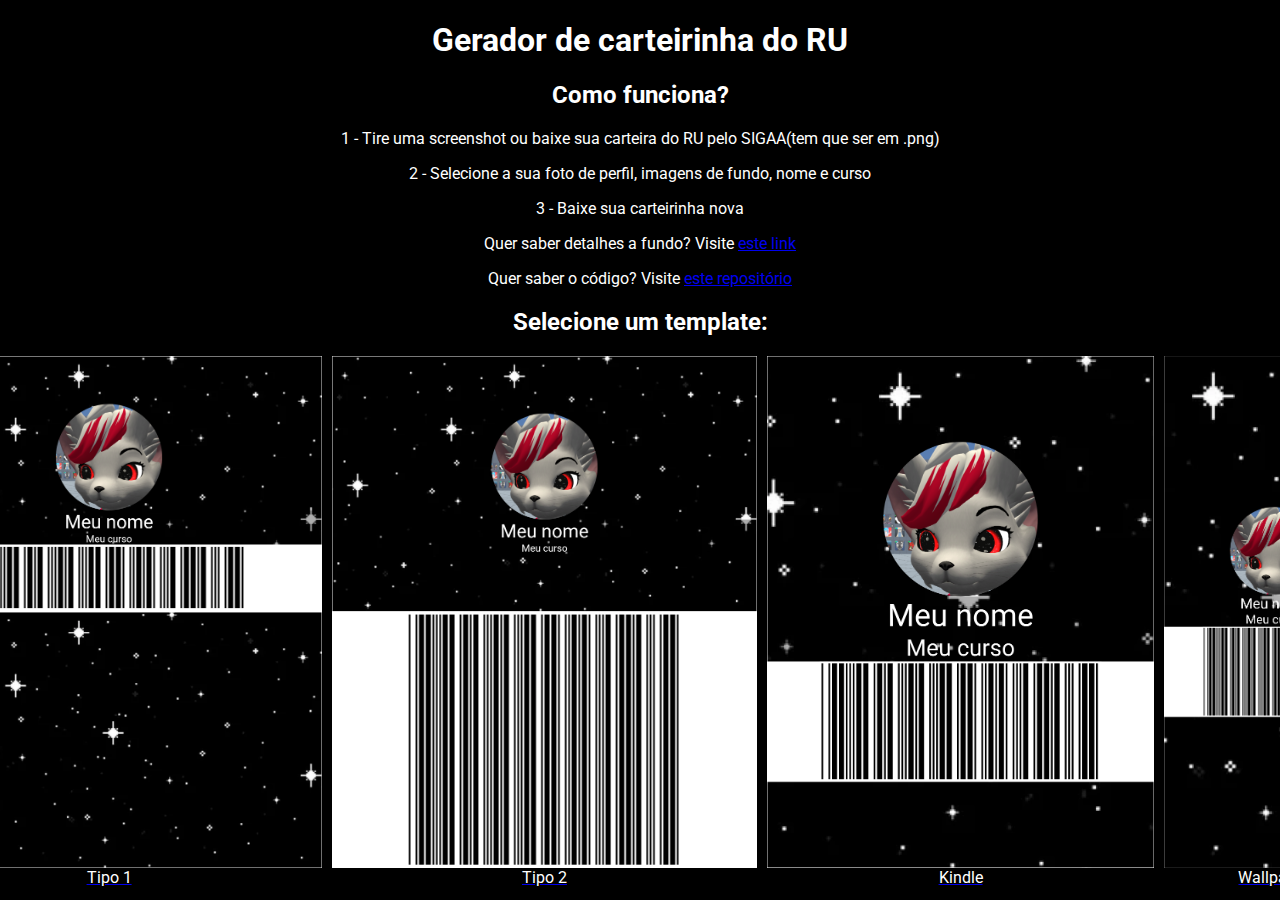
<file: index.html>
<!DOCTYPE html>
<html lang="pt-BR">
<head>
    <meta charset="UTF-8">
    <title>Gerador de carteirinhas do RU</title>
    <link rel="preconnect" href="https://fonts.googleapis.com">
    <link rel="preconnect" href="https://fonts.gstatic.com" crossorigin>
    <link href="https://fonts.googleapis.com/css2?family=Roboto:ital,wght@0,400&display=swap" rel="stylesheet">

    <meta name="darkreader-lock">
    <link rel="stylesheet" href="index.css">
</head>
<body>
    <h1>Gerador de carteirinha do RU</h1>
    <h2>Como funciona?</h2>
    <p>1 - Tire uma screenshot ou baixe sua carteira do RU pelo SIGAA(tem que ser em .png)</p>
    <p>2 - Selecione a sua foto de perfil, imagens de fundo, nome e curso</p>
    <p>3 - Baixe sua carteirinha nova</p>
    <p>Quer saber detalhes a fundo? Visite <a href="https://uotlaf.com/pt/articles/ru_card">este link</a></p>
    <p>Quer saber o código? Visite <a href="https://github.com/uotlaf/gerador_carteirinha_ru">este repositório</a></p>

    <h2>Selecione um template:</h2>
    <div style="display: flex; justify-content: center;">
        <a href="type1.html" style="margin-right: 10px;display: flex; flex-direction: column;">
            <img src="assets/type1.png" style="height:512px">
            <span style="color: white;">Tipo 1</span>
        </a>
        <a href="type2.html" style="margin-right: 10px;display: flex; flex-direction: column;">
            <img src="assets/type2.png" style="height:512px">
            <span style="color: white;">Tipo 2</span>
        </a>
        <a href="kindle.html" style="margin-right: 10px;display: flex; flex-direction: column;">
            <img src="assets/kindle.png" style="height:512px">
            <span style="color: white;">Kindle</span>
        </a>
        <a href="wallpaper.html" style="display: flex; flex-direction: column;">
            <img src="assets/wallpaper.png" style="height:512px">
            <span style="color: white;">Wallpaper</span>
        </a>
    </div>
</body>
</file>
<file: index.css>
body {
    color: white;
    text-align: center;
    background-color: black;
    font-family: "Roboto", sans-serif;
    font-weight: 400;
    font-style: normal;
}
</file>
